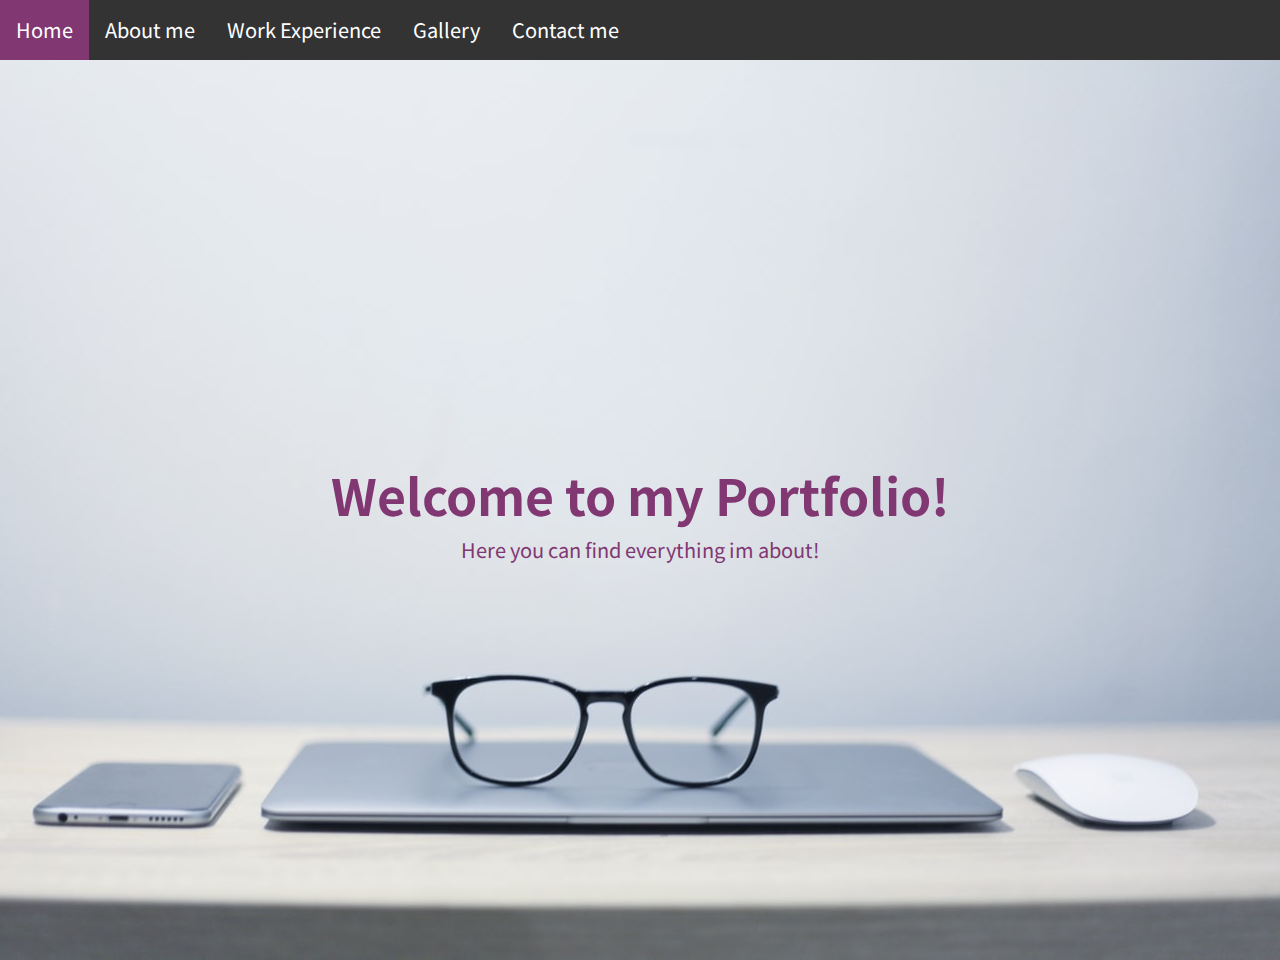
<file: index.html>
<!DOCTYPE html>
<!--This document is validated by validator.w3.org-->
<html lang="en">

<head>

    <meta charset="UTF-8">
    <meta name="viewport" content="width=device-width, initial-scale=1.0">
    <meta http-equiv="X-UA-Compatible" content="ie=edge">
    <link rel="stylesheet" href="styles/styles.css">
    <link href="https://fonts.googleapis.com/css?family=Noto+Sans+JP&display=swap" rel="stylesheet">
    <title>Adriano's Portfolio </title>

</head>

<body>
    <ul>
        <li><a class="active" href="index.html">Home</a></li>
        <li><a href="about.html">About me</a></li>
        <li><a href="work.html">Work Experience</a></li>
        <li><a href="#gallery">Gallery</a></li>
        <li><a href="#contact">Contact me</a></li>
    </ul>
    <header id="showcase">



        <h1>Welcome to my Portfolio!</h1>
        <p>Here you can find everything im about!</p>
    </header>
    
    </body>

    <!--Starting after Secion-1, CSS has some place holder styles i want to try in other parts of the site-->

</html>
</file>
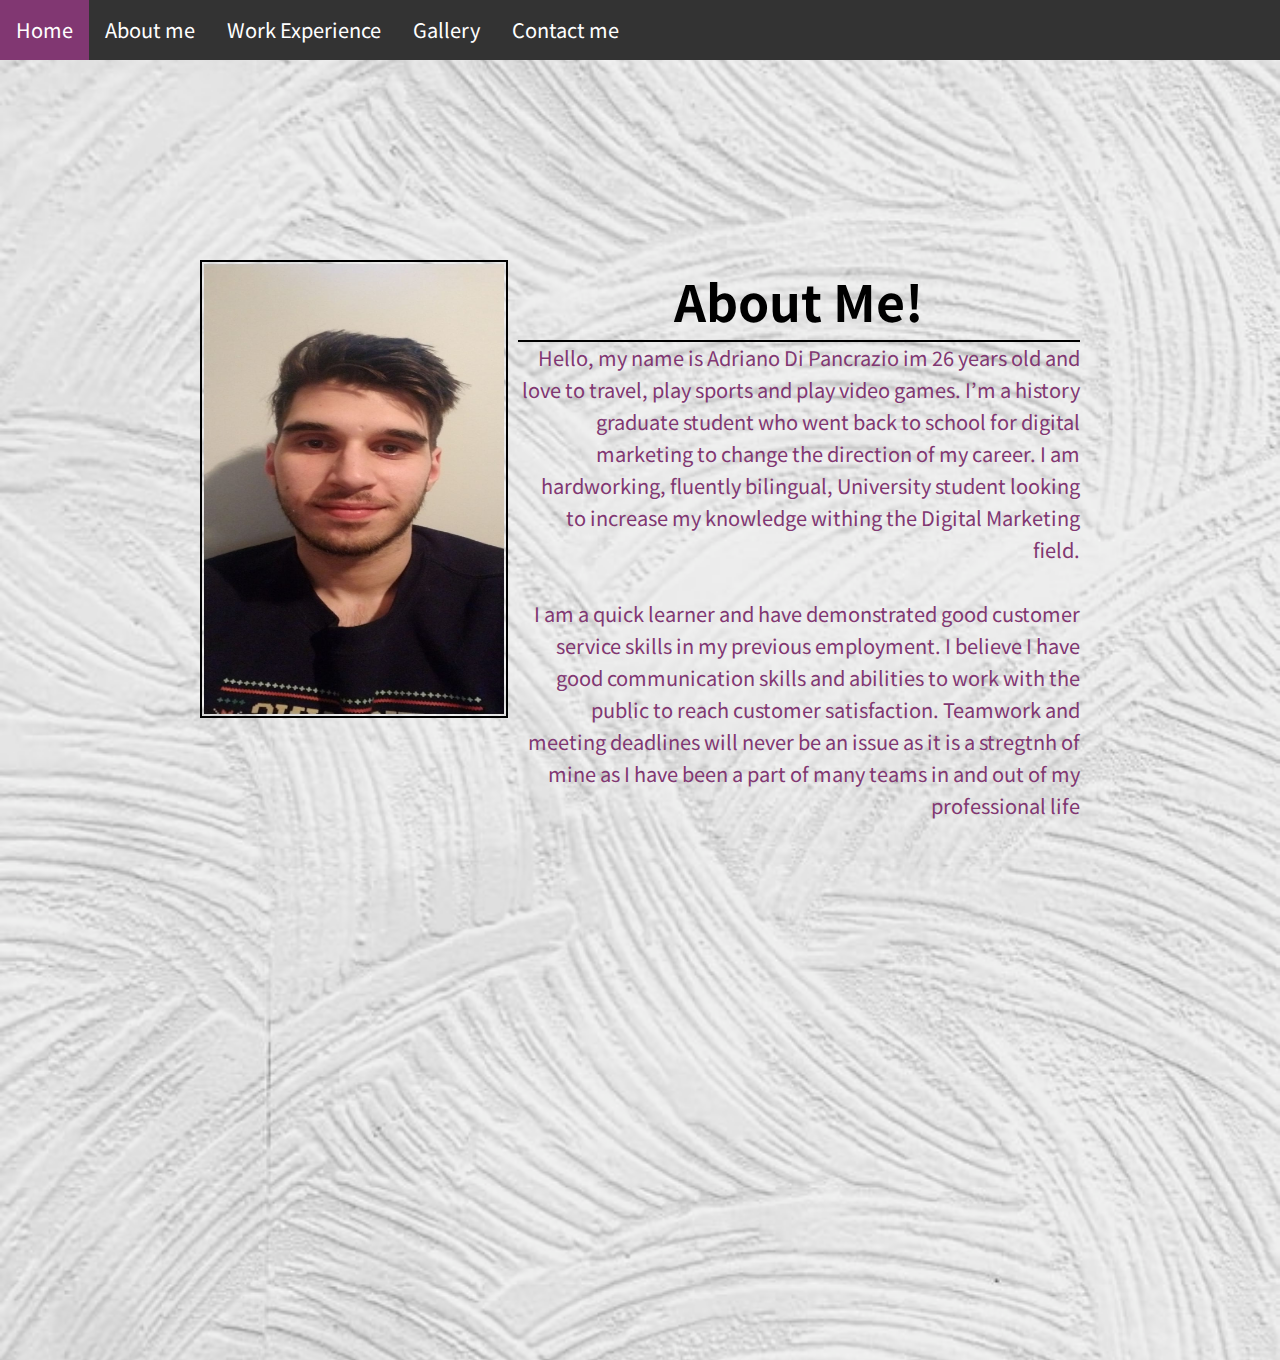
<file: about.html>
<!DOCTYPE html>
<!--This document is validated by validator.w3.org-->
<html lang="en">

<head>
    <meta charset="UTF-8">
    <meta name="viewport" content="width=device-width, initial-scale=1.0">
    <meta http-equiv="X-UA-Compatible" content="ie=edge">
    <link rel="stylesheet" href="styles/styles.css">
    <link href="https://fonts.googleapis.com/css?family=Noto+Sans+JP&display=swap" rel="stylesheet">
    <title>About me</title>
</head>

<body>
    <ul>
        <!--Remember to fill out the rest of the links-->
        <li><a class="active" href="index.html">Home</a></li>
        <li><a href="about.html">About me</a></li>
        <li><a href="work.html">Work Experience</a></li>
        <li><a href="#gallery">Gallery</a></li>
        <li><a href="#contact">Contact me</a></li>
    </ul>
    <section id="section-1">

        <img src="images/self-portrait.jpg" width="300" height="450" class="float-img">
        <h1> About Me!</h1>
        <hr color="black">
        <!--Content subject to change-->
        <p> Hello, my name is Adriano Di Pancrazio im 26 years old and love to travel, play sports and play
            video games. I’m a history graduate student who went back to school for digital marketing to
            change the direction of my career. I am hardworking, fluently bilingual, University student
            looking to increase my knowledge withing the Digital Marketing field.
            </br>
            </br>

            I am a quick learner and have demonstrated good customer service skills in my previous employment. I believe
            I have
            good communication skills and abilities to work with the public to reach customer satisfaction.
            Teamwork and meeting deadlines will never be an issue as it is a stregtnh of mine as I have been a part of many teams in and out of my professional life</p>




    </section>



</body>

</html>
</file>
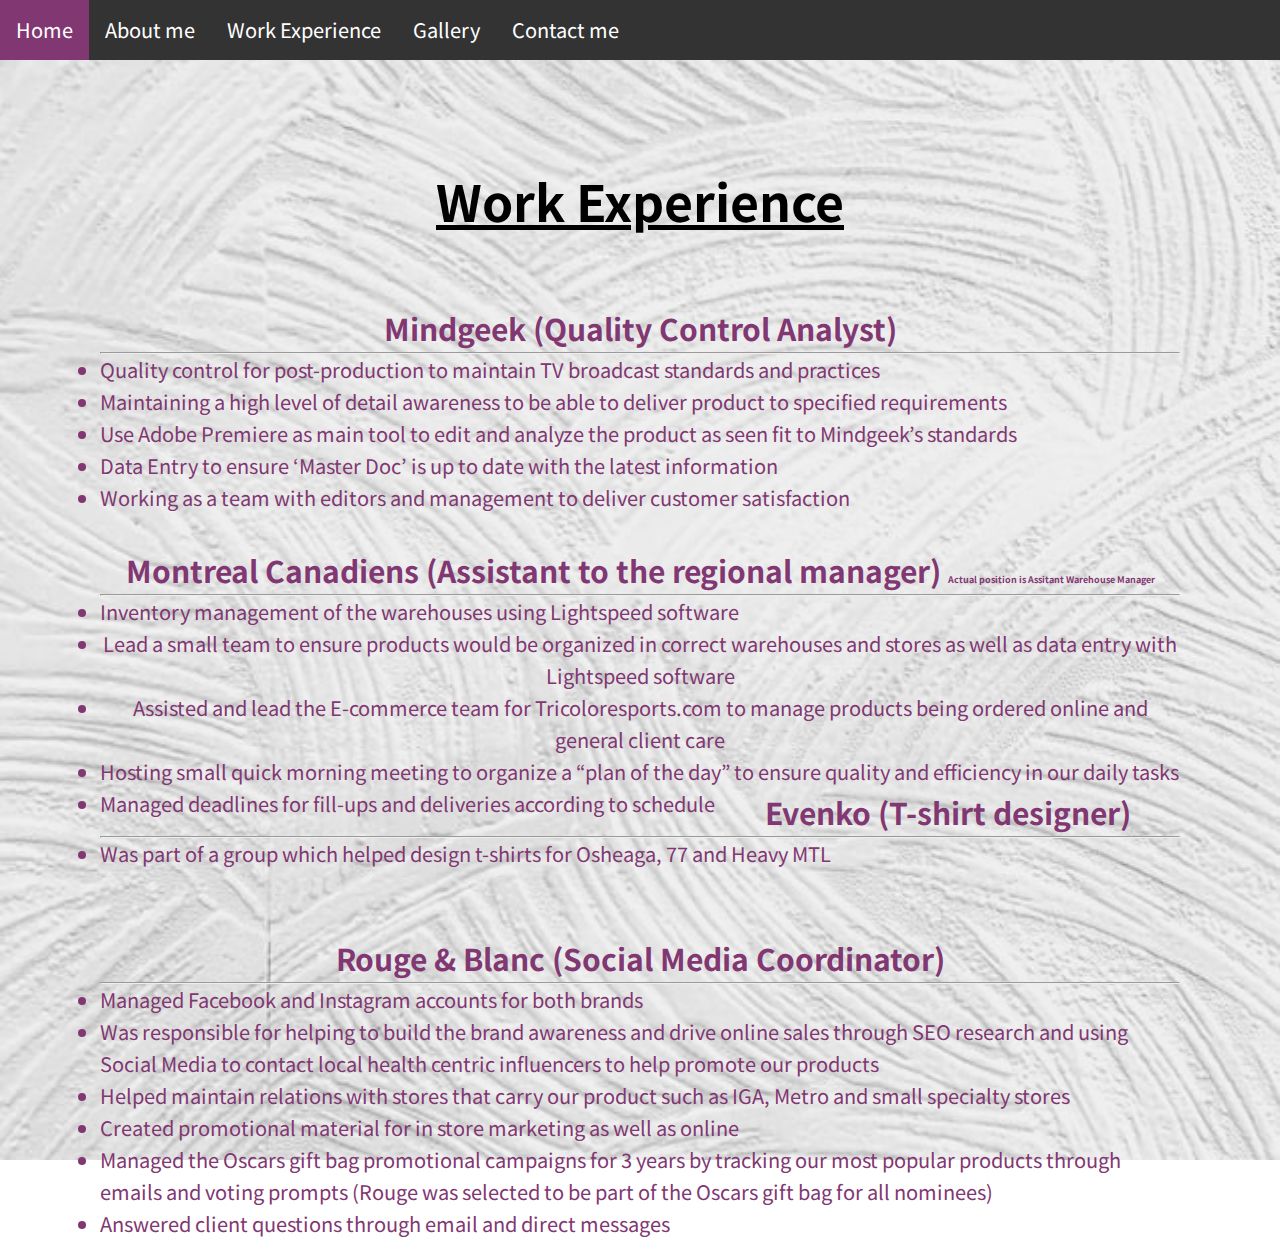
<file: work.html>
<!DOCTYPE html>
<!--This document is validated by validator.w3.org-->
<html lang="en">

<head>
    <meta charset="UTF-8">
    <meta name="viewport" content="width=device-width, initial-scale=1.0">
    <meta http-equiv="X-UA-Compatible" content="ie=edge">
    <link rel="stylesheet" href="styles/styles.css">
    <link href="https://fonts.googleapis.com/css?family=Noto+Sans+JP&display=swap" rel="stylesheet">
    <title>Work</title>
</head>
<body>
    <ul class="pos-ab">
        <li><a class="active" href="index.html">Home</a></li>
        <li><a href="about.html">About me</a></li>
        <li><a href="work.html">Work Experience</a></li>
        <li><a href="#gallery">Gallery</a></li>
        <li><a href="#contact">Contact me</a></li>
    </ul>
    
    
<section id="work-exp">

    <h1 id="work-id"> <u> Work Experience </u></h1>
<br>
<br>
        <h2> Mindgeek (Quality Control Analyst) </h2>
        <hr>
        
    
    <li>Quality control for post-production to maintain TV broadcast standards and practices
    </li>
    <li>Maintaining a high level of detail awareness to be able to deliver product to specified requirements</li>
    <li>Use Adobe Premiere as main tool to edit and analyze the product as seen fit to Mindgeek’s standards</li>
    <li>Data Entry to ensure ‘Master Doc’ is up to date with the latest information</li>
    <li>Working as a team with editors and management to deliver customer satisfaction
    </li>
    <br>
    <br>
    <br>
    <br>
    <br>
    <br>
    
    <h2> Montreal Canadiens (Assistant to the regional manager) <small id="small"> Actual position is Assitant Warehouse Manager </small></h2>
    <hr>
    <li>Inventory management of the warehouses using Lightspeed software </li>
    <li>Lead a small team to ensure products would be organized in correct warehouses and stores as well as data entry with Lightspeed software
    </li>
<li>Assisted and lead the E-commerce team for Tricoloresports.com to manage products being ordered online and general client care	
</li>
<li>Hosting small quick morning meeting to organize a “plan of the day” to ensure quality and efficiency in our daily tasks 
</li>
<li>Managed deadlines for fill-ups and deliveries according to schedule</li>
<br>
    <br>
    <br>
    <br>
    <br>
    <br>
    <H2>Evenko (T-shirt designer) </H2>
    <hr>
    <li> Was part of a group which helped design t-shirts for Osheaga, 77 and Heavy MTL </li>
    <br>
    <br>
    <br>

    <h2>Rouge & Blanc (Social Media Coordinator)</h2>
    <hr>
    <li>Managed Facebook and Instagram accounts for both brands </li>
    <li id="left-line">Was responsible for helping to build the brand awareness and drive online sales through SEO research and using Social Media to contact local health centric influencers to help promote our products</li>
    <li>Helped maintain relations with stores that carry our product such as IGA, Metro and small specialty stores</li>
   <li>Created promotional material for in store marketing as well as online </li>
   <li id="left-line-2">Managed the Oscars gift bag promotional campaigns for 3 years by tracking our most popular products through emails and voting prompts (Rouge was selected to be part of the Oscars gift bag for all nominees) </li>
   <li>Answered client questions through email and direct messages</li>



     


</section>




    
</body>

</html>
</file>
<file: styles/styles.css>
*{
margin: 0;
padding: 0;

}
body
{
    margin: 0;
    font-family: 'Noto Sans JP', sans-serif;
    font-size: 20px;
    color:#813772;
    line-height: 1.6;
}
#showcase
{
    background-image: url('../images/glasses.jpg');
    background-size:cover;
    background-position: center;
    height: 100vh;
    display:flex;
    flex-direction: column;
    justify-content: center;
    align-items: center;
    padding:0 20px;
    
}
#showcase h1
{
    font-size: 50px;
    
}
#showcase p
 {
    font-size: 20px;
}


#section-1 
{
    padding:200px;
    color:#813772;
    text-align: center;
    background-size: cover;
    background-position: center;
    background-image: url('../images/grey-wave.jpg');
    height: 100vh;
    
}
#section-2 
{
    padding: 20px;
    background:cadetblue ;
    text-align: center; 
}
#section-3 
{
    display:flex;
}
#secion-3 .box1, #section-3 .box3
{
    background:#813772;
    color: #062f4f;
    
}
#section-3 .box2 
{
    background: #062f4f;
}
#section-1 h1
{
    font-size: 50px;
    color: black;
    
}
#section-1 p
{
    text-align: right;
}
.float-img 
{
    
    float: left;
    margin-right: 10px;
    margin-bottom: 50px;
    padding-top: 50px;
    padding-left: 100px;
    border: solid black 2px;
    padding: 2px;
}
ul 
{
    list-style-type: none;
    margin: 0;
    padding: 0;
    overflow: hidden;
    background-color: #333;
  }
  
  li
   {
    float: left;
  }
  
  li a
   {
    display: block;
    color: white;
    text-align: center;
    padding: 14px 16px;
    text-decoration: none;
  }
  
  li a:hover
   {
    background:#813772;
  }

#work-id { font-size: 50px;
    color: black;
 


}

#work-exp {

padding:100px;
color:#813772;
text-align: center;
background-size: cover;
background-position: center;
background-image: url('../images/grey-wave.jpg');
height: 100vh;

}

#small{
    font-size: .3em;
}

#left-line{
    text-align: left;
}
#left-line-2{
    text-align: left;
}
</file>
